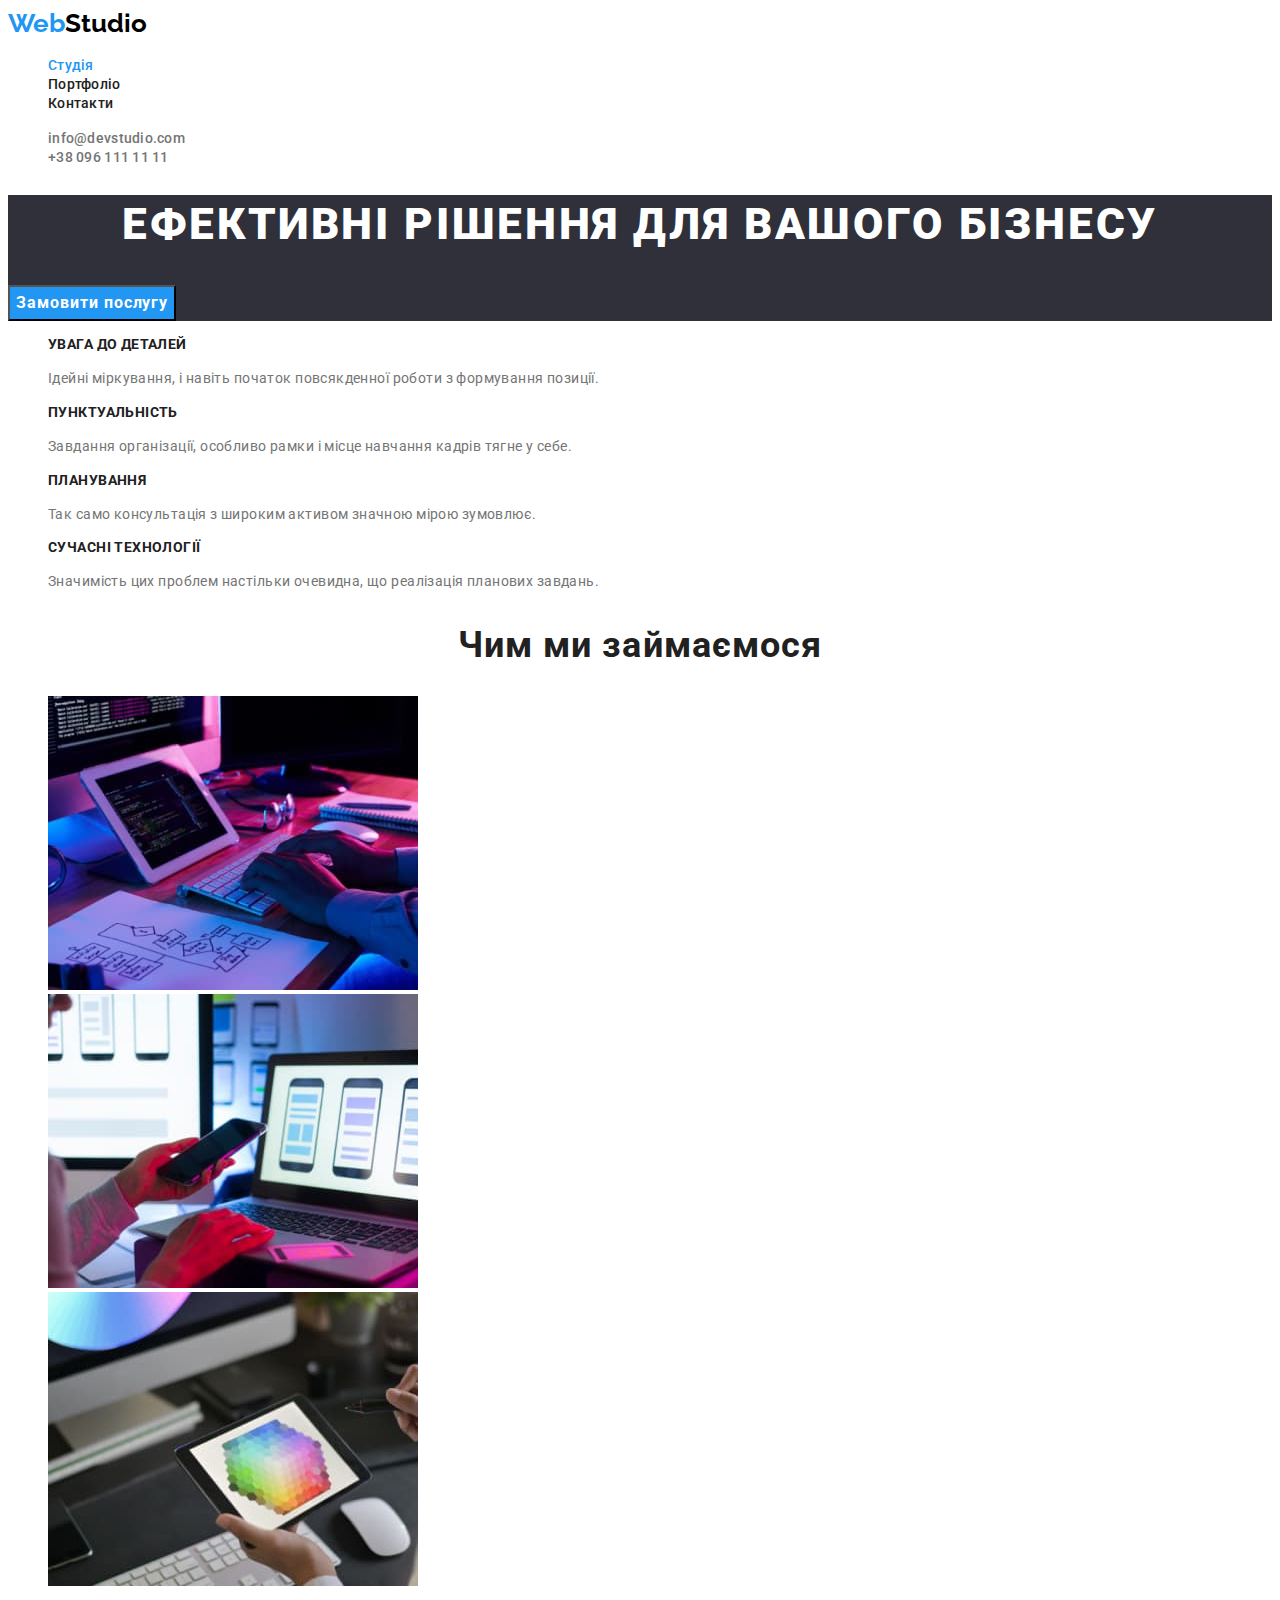
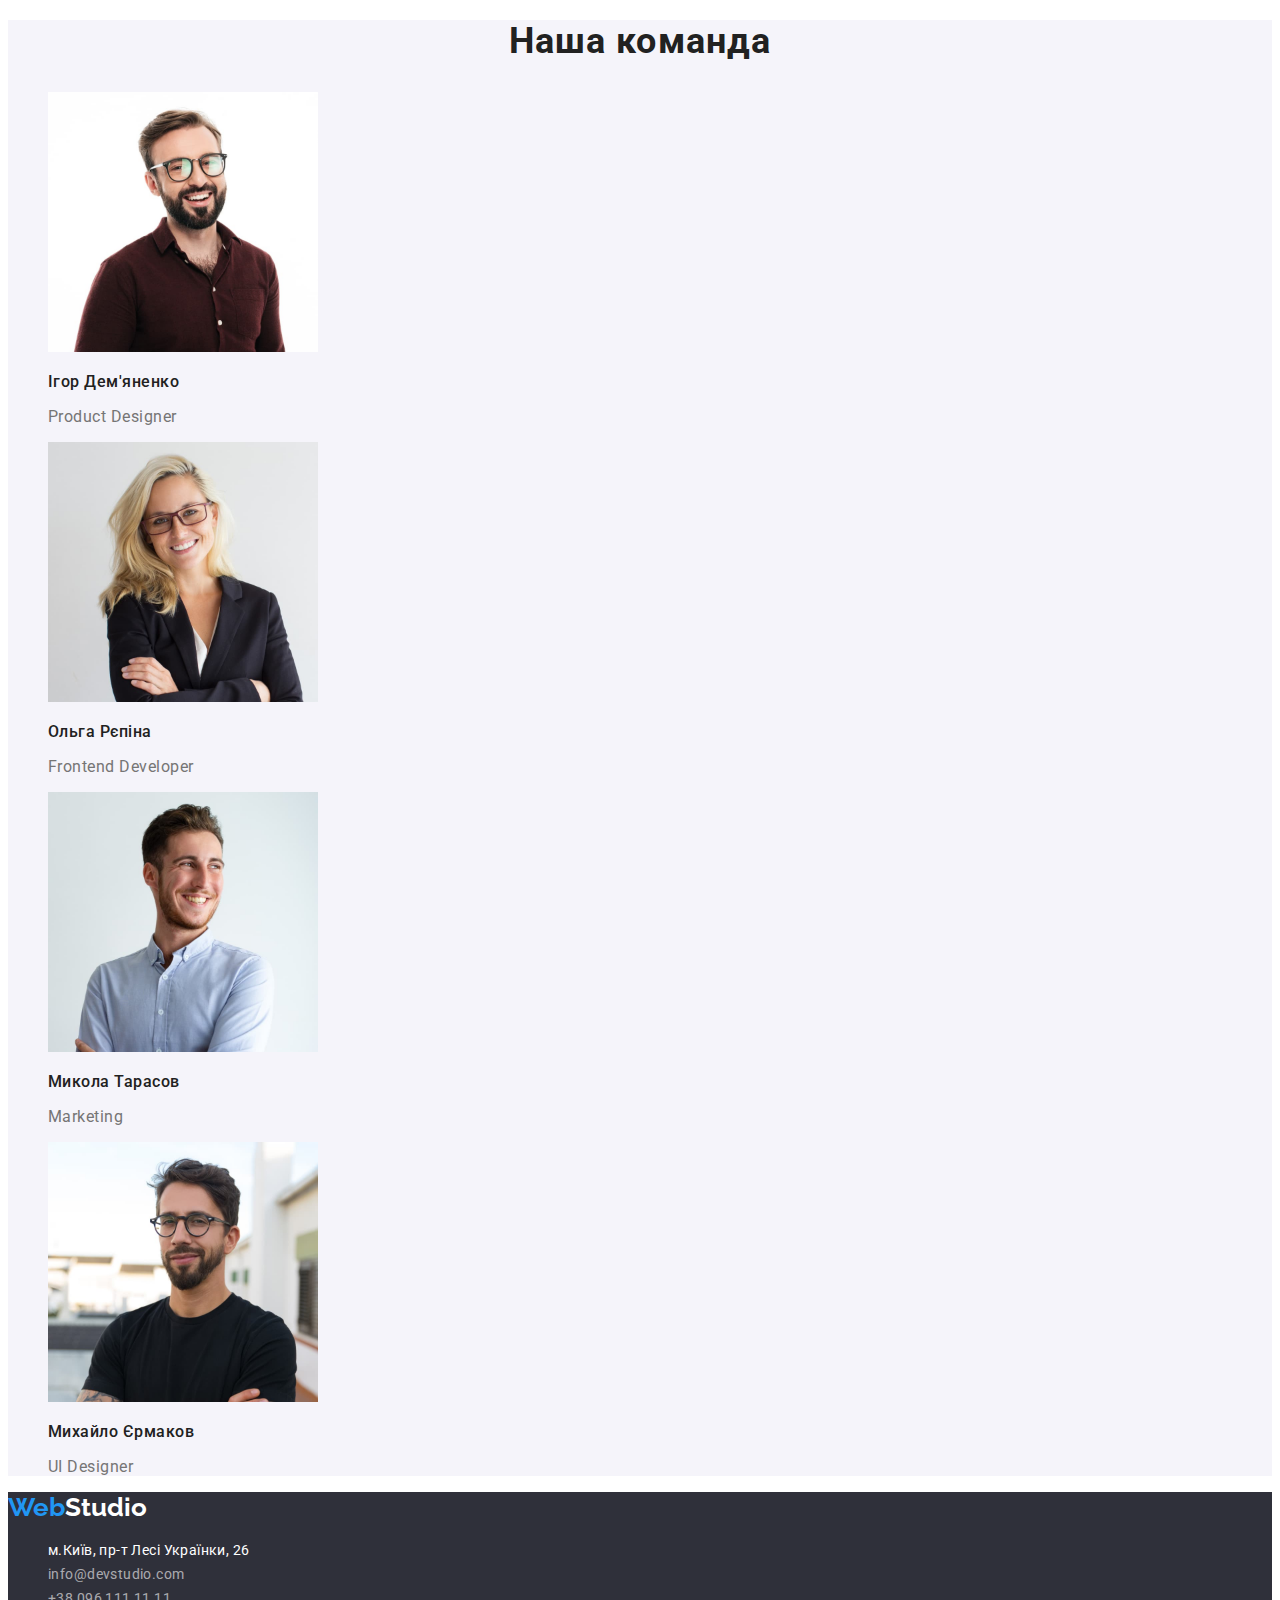
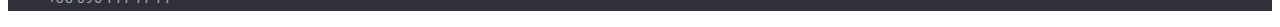
<file: index.html>
<!DOCTYPE html>
<html lang="uk-UA">

<head>
    <meta charset="UTF-8">
    <meta http-equiv="X-UA-Compatible" content="IE=edge">
    <meta name="viewport" content="width=device-width, initial-scale=1.0">
    <title>WebStudio</title>
    <link rel="preconnect" href="https://fonts.googleapis.com">
    <link rel="preconnect" href="https://fonts.gstatic.com" crossorigin>
    <link
        href="https://fonts.googleapis.com/css2?family=Raleway:wght@700&family=Roboto:wght@400;500;700;900&display=swap"
        rel="stylesheet">
    <link rel="stylesheet" href="./css/styles.css">
</head>

<body>
    <!--Верхня лінія-->
    <header class="page-header">
        <nav>
            <a href="./index.html" lang="en" class="logo link"><span class="logohead">Web</span>Studio</a>
            <ul class="site-nav list">
                <li><a href="./index.html" class="link current">Студія</a></li>
                <li><a href="./portfolio.html" class="link">Портфоліо</a></li>
                <li><a href="/" class="link">Контакти</a></li>
            </ul>
        </nav>
        <ul class="auth-nav">
            <li><a href="mailto:info@devstudio.com" class="auth-mail link">info@devstudio.com</a></li>
            <li><a href="tel:+380961111111" class="auth-tel link">+38 096 111 11 11</a></li>
        </ul>
    </header>
    <!--Шапка-->
    <main>
        <section class="hero">
            <h1 class="hero-title">Ефективні рішення для вашого бізнесу</h1>
            <button type="button" class="btn">Замовити послугу</button>
        </section>
        <!--Особливості-->
        <section class="section">
            <!--<h2">Переваги нашої компанії</h2>-->
            <ul>
                <li>
                    <h3 class="section-title">УВАГА ДО ДЕТАЛЕЙ</h3>
                    <p class="section-text">Ідейні міркування, і навіть початок повсякденної роботи з формування
                        позиції.</p>
                </li>
                <li>
                    <h3 class="section-title">ПУНКТУАЛЬНІСТЬ</h3>
                    <p class="section-text">Завдання організації, особливо рамки і місце навчання кадрів тягне у себе.
                    </p>
                </li>
                <li>
                    <h3 class="section-title">ПЛАНУВАННЯ</h3>
                    <p class="section-text">Так само консультація з широким активом значною мірою зумовлює.</p>
                </li>
                <li>
                    <h3 class="section-title">СУЧАСНІ ТЕХНОЛОГІЇ</h3>
                    <p class="section-text">Значимість цих проблем настільки очевидна, що реалізація планових завдань.
                    </p>
                </li>
            </ul>
        </section>
        <!--Чим ми займаємося-->
        <section class="section">
            <h2 class="section-head">Чим ми займаємося</h2>
            <ul>
                <li><img src="./images/box_1.jpg" alt="Чоловік працює на робочому місці з планшетом та клавіатурою"
                        width="370" height="294">
                </li>
                <li><img src="./images/box_2.jpg" alt="Дівчина працює зі смартфоном та ноутбуком" width="370"
                        height="294"></li>
                <li><img src="./images/box_3.jpg" alt="Дівчина працює з iPad та iMac" width="370" height="294"></li>
            </ul>
        </section>
        <!--Наша команда-->
        <section class="about">
            <h2 class="about-title">Наша команда</h2>
            <ul>
                <li>
                    <img src="./images/Igor_Demyanenko.jpg" alt="Фото молодого чоловіка" width="270" height="260">
                    <h3 class="about-subtitle">Ігор Дем'яненко</h3>
                    <p lang="en" class="desc">Product Designer</p>
                </li>
                <li>
                    <img src="./images/Olga_Repina.jpg" alt="Фото молодої дівчини" width="270" height="260">
                    <h3 class="about-subtitle">Ольга Рєпіна</h3>
                    <p lang="en" class="desc">Frontend Developer</p>
                </li>
                <li>
                    <img src="./images/Mikola_Tarasov.jpg" alt="Фото молодого чоловіка" width="270" height="260">
                    <h3 class="about-subtitle">Микола Тарасов</h3>
                    <p lang="en" class="desc">Marketing</p>
                </li>
                <li>
                    <img src="./images/Michailo_Ermakov.jpg" alt="Фото молодого чоловіка" width="270" height="260">
                    <h3 class="about-subtitle">Михайло Єрмаков</h3>
                    <p lang="en" class="desc">UI Designer</p>
                </li>
            </ul>
        </section>

    </main>
    <footer class="footer">
        <a href="./index.html" lang="en" class="logo link"><span class="logohead">Web</span><span
                class="footer-logo">Studio</span></a>
        <address>
            <ul>
                <li>
                    <a href="https://goo.gl/maps/rFwcg6dRCZPQpMAX6" target="_blank" rel="nofollow noopener noreferrer"
                        class="footer-item link">м.Київ, пр-т Лесі Українки, 26</a>
                </li>
                <li>
                    <a href="mailto:info@devstudio.com" class="footer-mail link">info@devstudio.com</a>
                </li>
                <li>
                    <a href="tel:+380961111111" class="footer-tel link">+38 096 111 11 11</a>
                </li>
            </ul>
        </address>
    </footer>
</body>

</html>
</file>
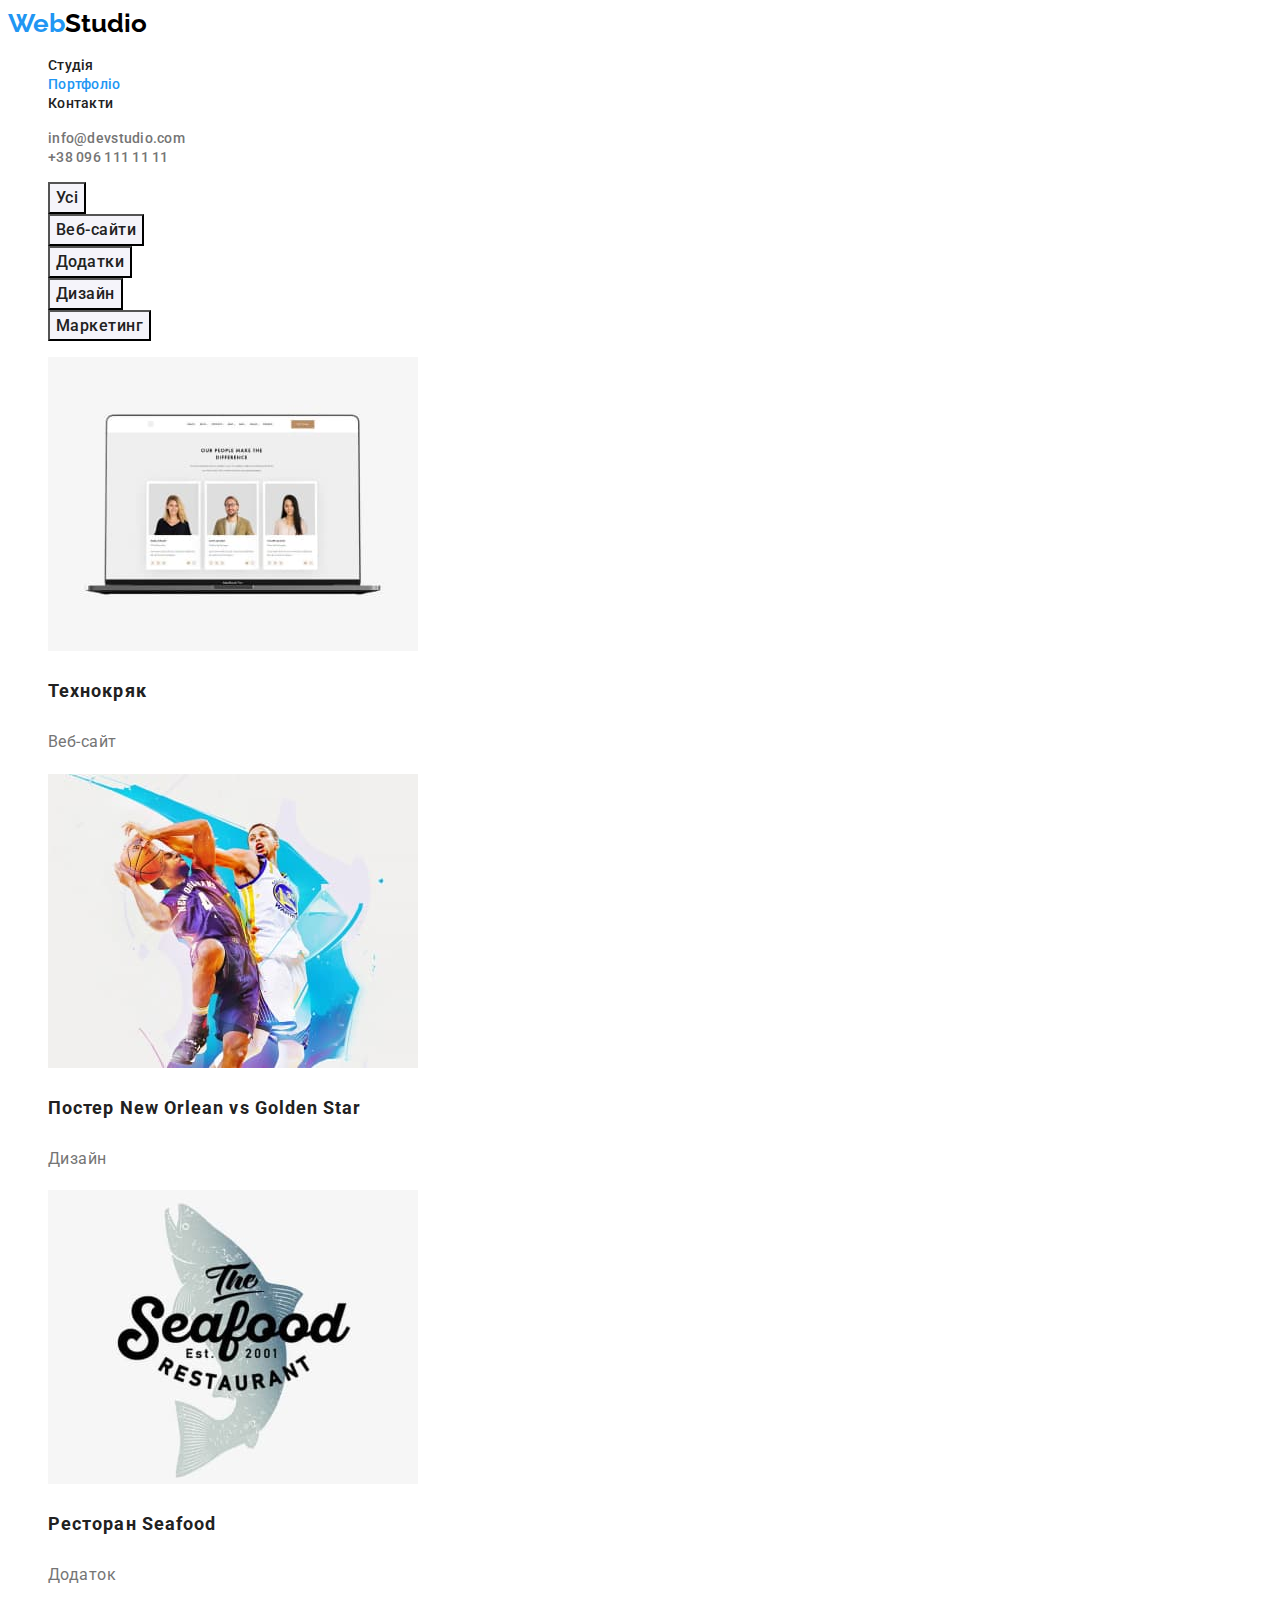
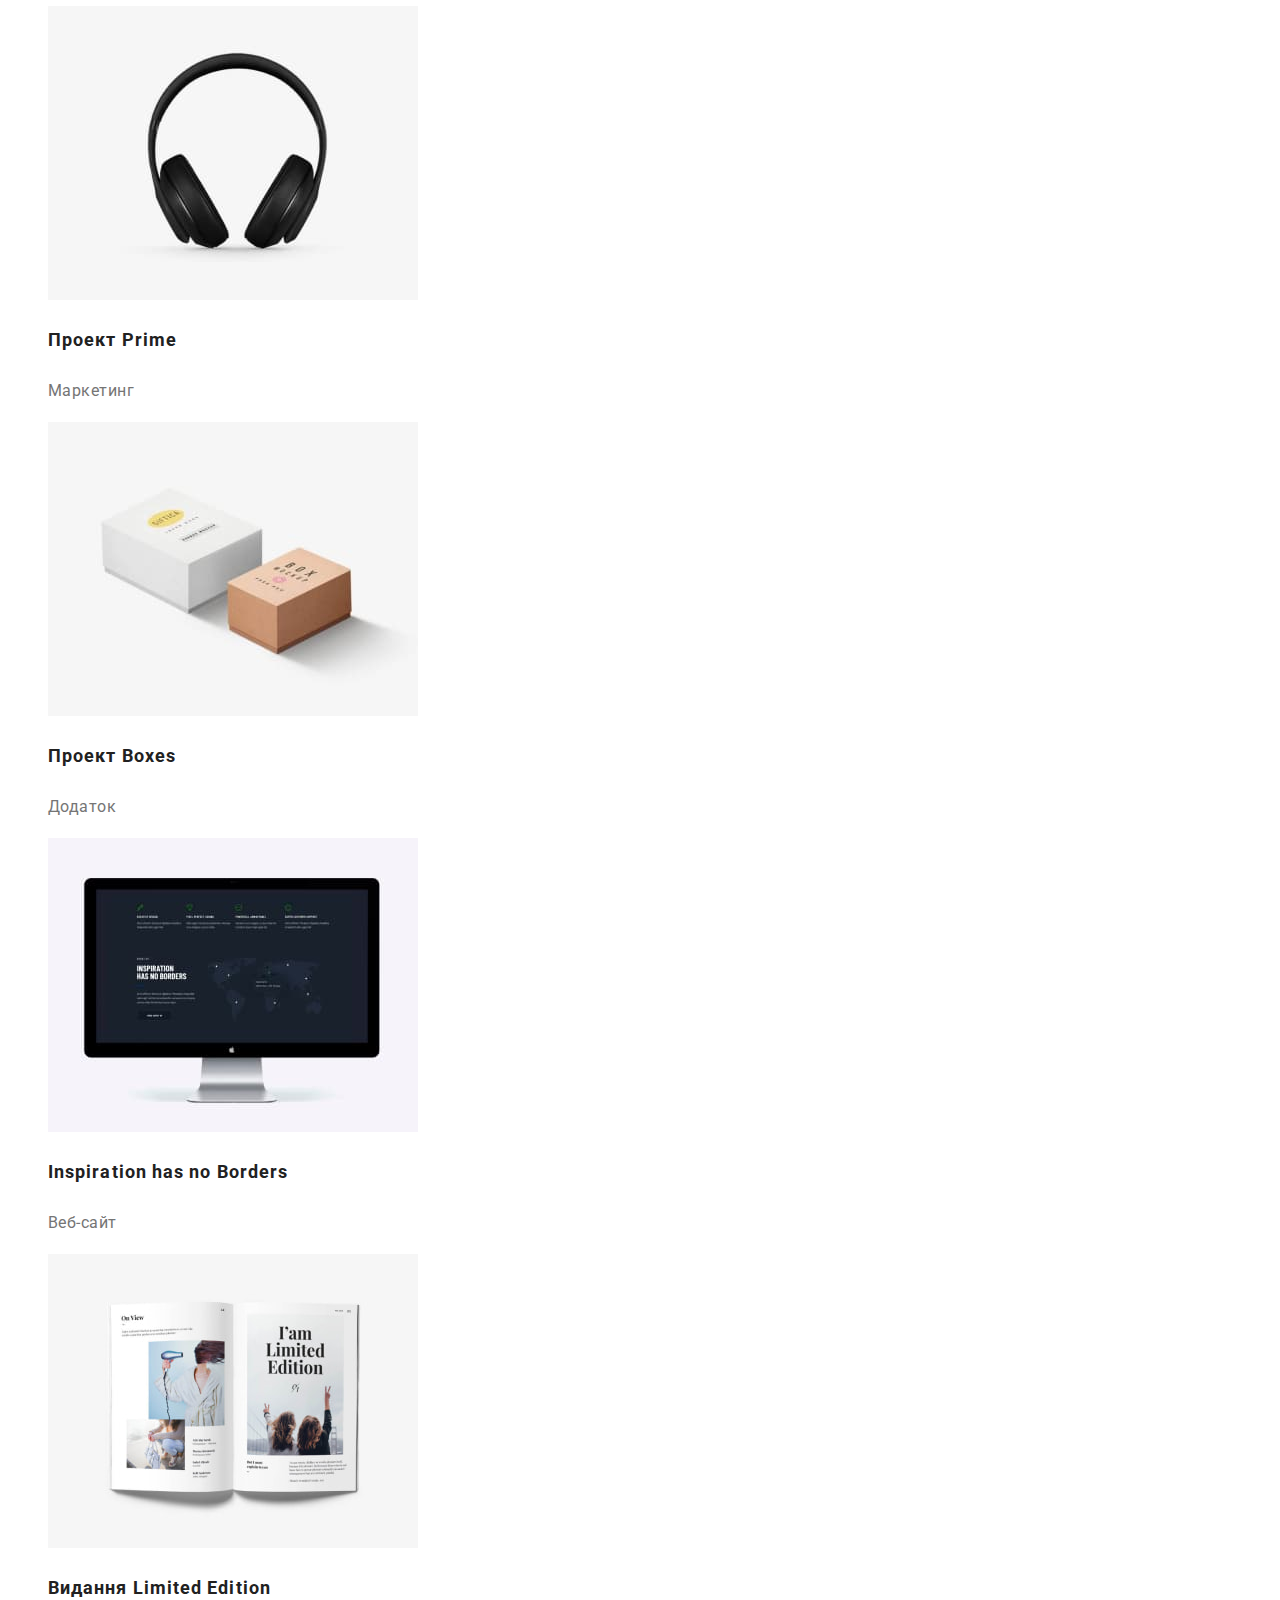
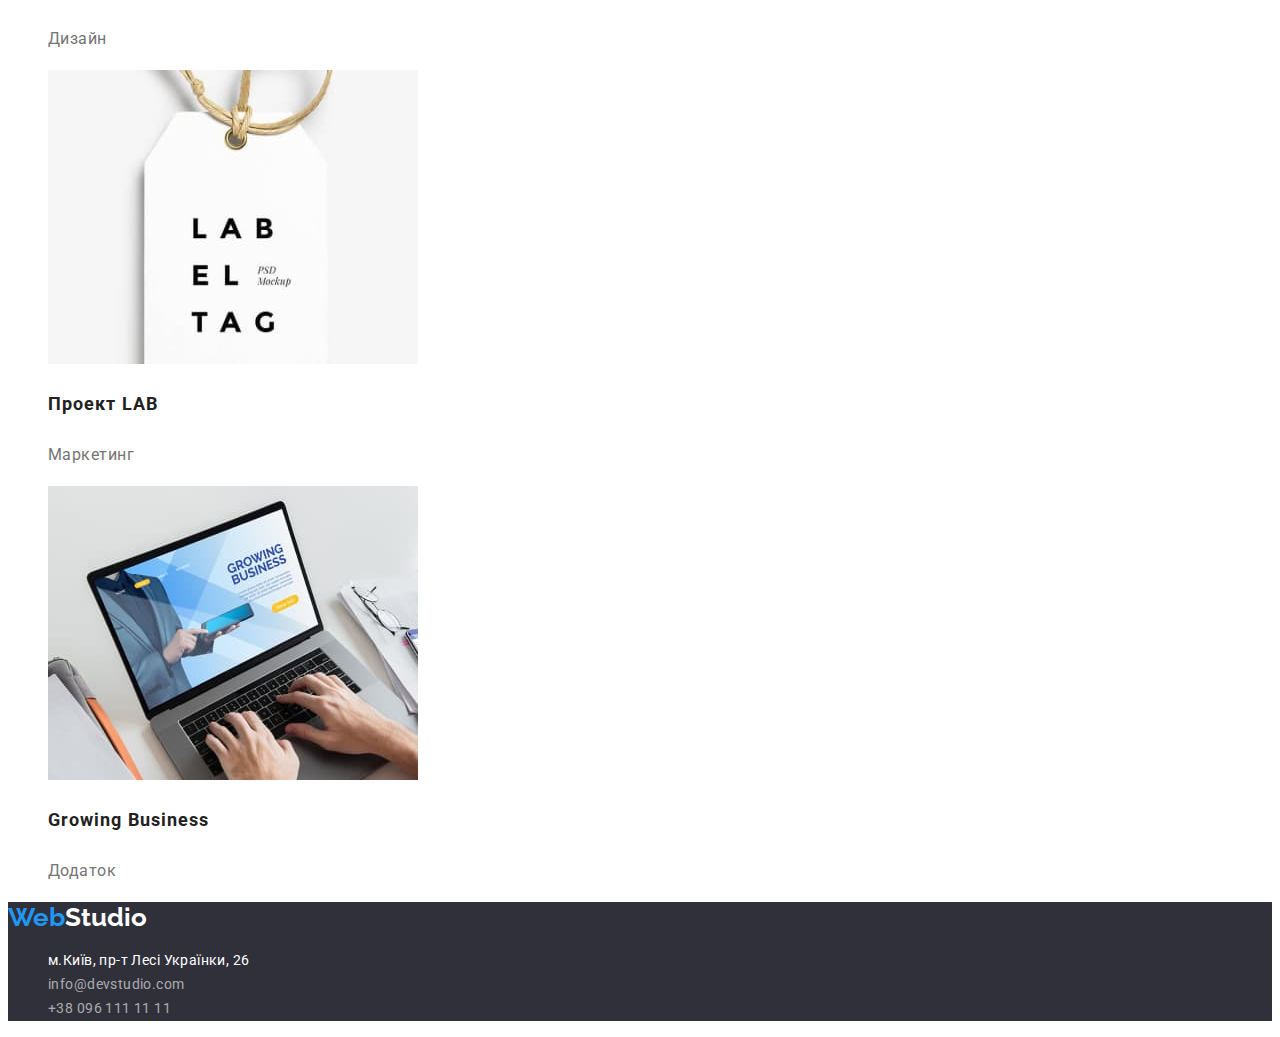
<file: portfolio.html>
<!DOCTYPE html>
<html lang="uk-UA">

<head>
    <meta charset="UTF-8">
    <meta http-equiv="X-UA-Compatible" content="IE=edge">
    <meta name="viewport" content="width=device-width, initial-scale=1.0">
    <title>WebStudio</title>
    <link rel="preconnect" href="https://fonts.googleapis.com">
    <link rel="preconnect" href="https://fonts.gstatic.com" crossorigin>
    <link
        href="https://fonts.googleapis.com/css2?family=Raleway:wght@700&family=Roboto:wght@400;500;700;900&display=swap"
        rel="stylesheet">
    <link rel="stylesheet" href="./css/styles.css">
</head>

<body>
    <!--Верхня лінія-->
    <header class="page-header">
        <nav>
            <a href="./index.html" lang="en" class="logo link"><span class="logohead">Web</span>Studio</a>
            <ul class="site-nav list">
                <li><a href="./index.html" class="link">Студія</a></li>
                <li><a href="./portfolio.html" class="link current">Портфоліо</a></li>
                <li><a href="#" class="link">Контакти</a></li>
            </ul>
        </nav>
        <ul>
            <li><a href="mailto:info@devstudio.com" class="auth-mail link">info@devstudio.com</a></li>
            <li><a href="tel:+380961111111" class="auth-tel link">+38 096 111 11 11</a></li>
        </ul>
    </header>

    <main>
        <!--<h1>Портфоліо</h1>-->
        <section>
            <!--<h2>Фільтр портфоліо</h2>-->
            <ul class="portfolio-nav">
                <li>
                    <button type="button" class="btn-nav">Усі</button>
                </li>
                <li>
                    <button type="button" class="btn-nav">Веб-сайти</button>
                </li>
                <li>
                    <button type="button" class="btn-nav">Додатки</button>
                </li>
                <li>
                    <button type="button" class="btn-nav">Дизайн</button>
                </li>
                <li>
                    <button type="button" class="btn-nav">Маркетинг</button>
                </li>
            </ul>
            <!--<h2>Проекти</h2>-->
            <ul class="main-projects">
                <li>
                    <a href="" class="projects-item link"><img src="./images/technokryak.jpg"
                            alt="Ноутбук з трьома фото на екрані" width="370" height="294">
                        <h3 class="projects-list">Технокряк</h3>
                        <p class="projects-text">Веб-сайт</p>
                    </a>
                </li>
                <li>
                    <a href="" class="projects-item link"><img src="./images/poster.jpg" alt="Два баскетболіста"
                            width="370" height="294">
                        <h3 class="projects-list">Постер <span lang="en">New Orlean vs Golden Star</span></h3>
                        <p class="projects-text">Дизайн</p>
                    </a>
                </li>
                <li>
                    <a href="" class="projects-item link"><img src="./images/restaraut.jpg"
                            alt="Постер ресторана із зображенням лосося" width="370" height="294">
                        <h3 class="projects-list">Ресторан <span lang="en">Seafood</span></h3>
                        <p class="projects-text">Додаток</p>
                    </a>
                </li>
                <li>
                    <a href="" class="projects-item link"><img src="./images/marketing.jpg"
                            alt="Чорні повноразмірні навушники" width="370" height="294">
                        <h3 class="projects-list">Проект <span lang="en">Prime</span></h3>
                        <p class="projects-text">Маркетинг</p>
                    </a>
                </li>
                <li>
                    <a href="" class="projects-item link"><img src="./images/addition.jpg" alt="Дві картонні коробки"
                            width="370" height="294">
                        <h3 class="projects-list">Проект <span lang="en">Boxes</span></h3>
                        <p class="projects-text">Додаток</p>
                    </a>
                </li>
                <li>
                    <a href="" class="projects-item link"><img src="./images/website.jpg" alt="Монітор" width="370"
                            height="294">
                        <h3 class="projects-list"><span lang="en">Inspiration has no Borders</span></h3>
                        <p class="projects-text">Веб-сайт</p>
                    </a>
                </li>
                <li>
                    <a href="" class="projects-item link"><img src="./images/dуsign.jpg" alt="Книга" width="370"
                            height="294">
                        <h3 class="projects-list">Видання <span lang="en">Limited Edition</span></h3>
                        <p class="projects-text">Дизайн</p>
                    </a>
                </li>
                <li>
                    <a href="" class="projects-item link"><img src="./images/marketing1.jpg" alt="Бирка на мотузці"
                            width="370" height="294">
                        <h3 class="projects-list">Проект <span lang="en">LAB</span></h3>
                        <p class="projects-text">Маркетинг</p>
                    </a>
                </li>
                <li>
                    <a href="" class="projects-item link"><img src="./images/addition1.jpg"
                            alt="Чоловік працює за ноутбуком" width="370" height="294">
                        <h3 class="projects-list"><span lang="en">Growing Business</span></h3>
                        <p class="projects-text">Додаток</p>
                    </a>
                </li>
            </ul>

        </section>
    </main>

    <footer class="footer">
        <a href="./index.html" lang="en" class="logo link"><span class="logohead">Web</span><span
                class="footer-logo">Studio</span></a>
        <address>
            <ul>
                <li>
                    <a href="https://goo.gl/maps/rFwcg6dRCZPQpMAX6" target="_blank" rel="nofollow noopener noreferrer"
                        class="footer-item link">м.Київ, пр-т Лесі Українки, 26</a>
                </li>
                <li>
                    <a href="mailto:info@devstudio.com" class="footer-mail link">info@devstudio.com</a>
                </li>
                <li>
                    <a href="tel:+380961111111" class="footer-tel link">+38 096 111 11 11</a>
                </li>
            </ul>
        </address>
    </footer>
</body>

</html>
</file>
<file: css/styles.css>
/* TODO палітра кольорів макету
- #000000
- #2196F3
- #212121
- #757575
- #FFFFFF
- #F5F4FA */
:root {
  --primary-color: #212121;
  --second-color: #757575;
  --accent-color: #2196f3;
}

body {
  background-color: #ffffff;
  color: var(--primary-color);
  font-family: 'Raleway', sans-serif;
  font-family: 'Roboto', sans-serif;
}

li {
  list-style: none;
}

.link {
  text-decoration: none;
}

.logo {
  font-family: 'Raleway';
  font-weight: 700;
  font-size: 26px;
  line-height: 1.19;
  color: #000000;
}

.logo:hover {
  color: var(--accent-color);
}

.logohead {
  color: var(--accent-color);
}

/*? Site nav*/
.site-nav .link {
  font-family: 'Roboto';
  font-weight: 500;
  font-size: 14px;
  line-height: 1.14;
  letter-spacing: 0.02em;
  color: var(--primary-color);
}

.site-nav .link:hover,
.site-nav .link:focus {
  color: var(--accent-color);
}

.site-nav .link.current {
  color: var(--accent-color);
}

.auth-mail,
.auth-tel {
  font-family: 'Roboto';
  font-weight: 500;
  font-size: 14px;
  line-height: 1.14;
  letter-spacing: 0.02em;
  color: var(--second-color);
}

.auth-mail:hover,
.auth-mail:focus,
.auth-tel:hover,
.auth-tel:focus {
  color: var(--accent-color);
}

/*? Шапка */
.hero {
  background-color: #2f303a;
}

.hero-title {
  font-family: 'Roboto';
  font-weight: 900;
  font-size: 44px;
  line-height: 1.36;
  text-align: center;
  letter-spacing: 0.06em;
  text-transform: uppercase;
  color: #ffffff;
}

.btn {
  font-family: 'Roboto';
  font-weight: 700;
  font-size: 16px;
  line-height: 1.88;
  cursor: pointer;
  background-color: var(--accent-color);
  color: #ffffff;
  text-align: center;
  letter-spacing: 0.06em;
}

/*? features особливості*/

.section-title {
  font-family: 'Roboto';
  font-size: 14px;
  line-height: 1.14;
  letter-spacing: 0.03em;
  color: var(--primary-color);
}

.section-text {
  font-family: 'Roboto';
  font-size: 14px;
  line-height: 1.71;
  letter-spacing: 0.03em;
  color: var(--second-color);
}

/*? чим ми займаємось*/

.section-head,
.about-title {
  font-family: 'Roboto';
  font-weight: 700;
  font-size: 36px;
  line-height: 1.17;
  text-align: center;
  letter-spacing: 0.03em;
  color: var(--primary-color);
}

/*? About team */

.about {
  background: #f5f4fa;
}

.about-subtitle {
  font-family: 'Roboto';
  font-weight: 500;
  font-size: 16px;
  line-height: 1.19;
  letter-spacing: 0.03em;
  color: var(--primary-color);
}

.desc {
  font-family: 'Roboto';
  font-weight: 400;
  font-size: 16px;
  line-height: 1.19;
  letter-spacing: 0.03em;
  color: var(--second-color);
}
/*? --footer-- */

.footer {
  background-color: #2f303a;
}

.footer-logo {
  color: #ffffff;
}

.footer-item {
  font-family: 'Roboto';
  font-style: normal;
  font-weight: 400;
  font-size: 14px;
  line-height: 1.71;
  letter-spacing: 0.03em;
  color: #ffffff;
}

.footer-item:hover {
  color: var(--accent-color);
}
.footer-mail,
.footer-tel {
  font-family: 'Roboto';
  font-style: normal;
  font-weight: 400;
  font-size: 14px;
  line-height: 1.71;
  letter-spacing: 0.03em;
  color: rgba(255, 255, 255, 0.6);
}

.footer-mail:hover,
.footer-mail:focus {
  color: var(--accent-color);
}

.footer-tel:hover,
.footer-tel:focus {
  color: var(--accent-color);
}
/*? Navigation portfolio */

.btn-nav {
  font-family: 'Roboto';
  font-weight: 500;
  font-size: 16px;
  line-height: 1.62;
  text-align: center;
  cursor: pointer;
  letter-spacing: 0.03em;
  color: var(--primary-color);
  background-color: #f5f4fa;
}

.btn-nav:hover,
.btn-nav:focus {
  color: #ffffff;
  background-color: var(--accent-color);
}

/*? Projects */

.projects-list {
  font-family: 'Roboto';
  font-size: 18px;
  line-height: 2;
  letter-spacing: 0.06em;
  color: var(--primary-color);
}

.projects-text {
  font-family: 'Roboto';
  font-size: 16px;
  line-height: 1.88;
  letter-spacing: 0.03em;
  color: var(--second-color);
}
</file>
